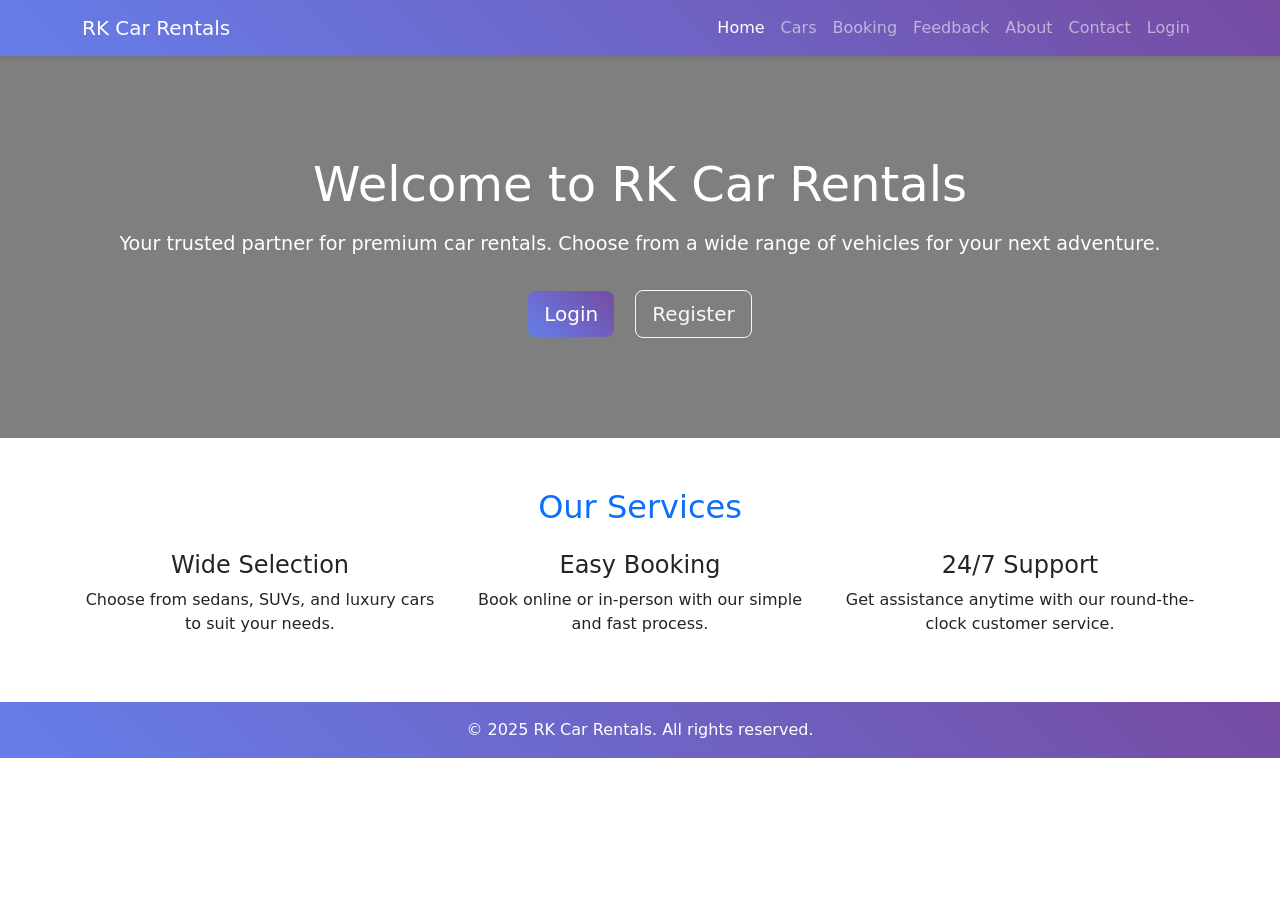
<file: index.html>
<!DOCTYPE html>
<html lang="en">
<head>
  <meta charset="UTF-8" />
  <meta name="viewport" content="width=device-width, initial-scale=1.0"/>
  <title>Home - RK Car Rentals</title>
  <link href="https://cdn.jsdelivr.net/npm/bootstrap@5.3.0/dist/css/bootstrap.min.css" rel="stylesheet">
  <link rel="stylesheet" href="styles.css">
  <style>
    body {
      background-image: url('https://t3.ftcdn.net/jpg/07/80/95/16/360_F_780951672_cJzVeOxybkHkCkFDIOGUAlcq2ADIHVO7.jpg');
      background-size: cover;
      background-position: center;
      background-repeat: no-repeat;
      min-height: 100vh;
    }
    .hero {
      background: rgba(0, 0, 0, 0.5);
      color: white;
      padding: 100px 0;
      text-align: center;
    }
    .hero h1 {
      font-size: 3rem;
      margin-bottom: 1rem;
    }
    .hero p {
      font-size: 1.2rem;
      margin-bottom: 2rem;
    }
    .services {
      padding: 50px 0;
      background: rgba(255, 255, 255, 0.9);
    }
  </style>
</head>
<body>
  <nav class="navbar navbar-expand-lg navbar-dark bg-primary">
    <div class="container">
      <a class="navbar-brand" href="#">RK Car Rentals</a>
      <button class="navbar-toggler" type="button" data-bs-toggle="collapse" data-bs-target="#navbarNav">
        <span class="navbar-toggler-icon"></span>
      </button>
      <div class="collapse navbar-collapse" id="navbarNav">
        <ul class="navbar-nav ms-auto">
          <li class="nav-item"><a class="nav-link active" href="index.html">Home</a></li>
          <li class="nav-item"><a class="nav-link" href="cars.html">Cars</a></li>
          <li class="nav-item"><a class="nav-link" href="booking.html">Booking</a></li>
          <li class="nav-item"><a class="nav-link" href="feedback.html">Feedback</a></li>
          <li class="nav-item"><a class="nav-link" href="about.html">About</a></li>
          <li class="nav-item"><a class="nav-link" href="contact.html">Contact</a></li>
          <li class="nav-item"><a class="nav-link" href="login1.html">Login</a></li>
        </ul>
      </div>
    </div>
  </nav>

  <section class="hero">
    <div class="container">
      <h1>Welcome to RK Car Rentals</h1>
      <p>Your trusted partner for premium car rentals. Choose from a wide range of vehicles for your next adventure.</p>
      <a href="login1.html" class="btn btn-primary btn-lg me-3">Login</a>
      <a href="register.html" class="btn btn-outline-light btn-lg">Register</a>
    </div>
  </section>

  <section class="services">
    <div class="container">
      <h2 class="text-center mb-4 text-primary">Our Services</h2>
      <div class="row">
        <div class="col-md-4 text-center">
          <h4>Wide Selection</h4>
          <p>Choose from sedans, SUVs, and luxury cars to suit your needs.</p>
        </div>
        <div class="col-md-4 text-center">
          <h4>Easy Booking</h4>
          <p>Book online or in-person with our simple and fast process.</p>
        </div>
        <div class="col-md-4 text-center">
          <h4>24/7 Support</h4>
          <p>Get assistance anytime with our round-the-clock customer service.</p>
        </div>
      </div>
    </div>
  </section>

  <footer class="bg-primary text-white text-center py-3">
    © 2025 RK Car Rentals. All rights reserved.
  </footer>

  <script src="https://cdn.jsdelivr.net/npm/bootstrap@5.3.0/dist/js/bootstrap.bundle.min.js"></script>
</body>
</html>
</file>
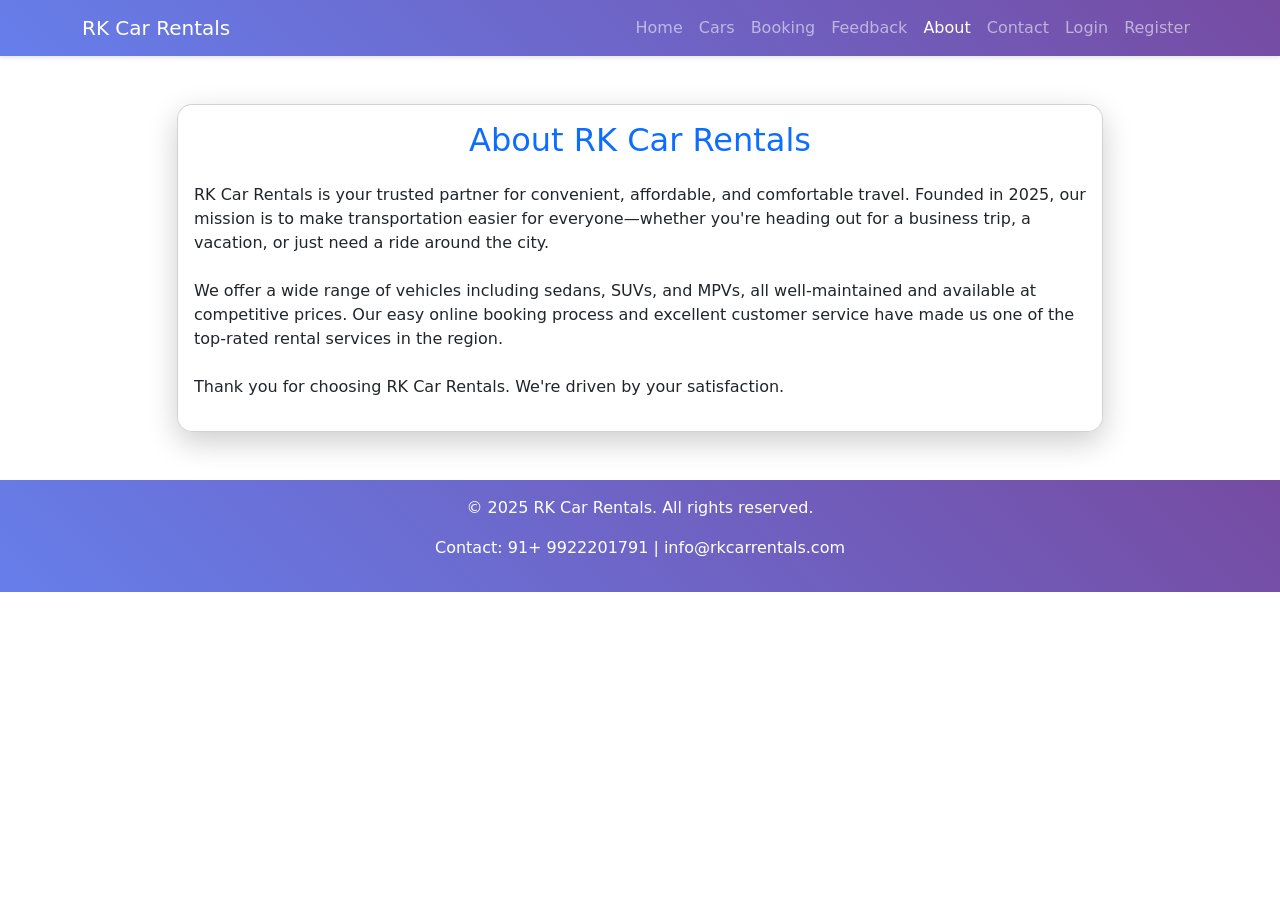
<file: about.html>
<!DOCTYPE html>
<html lang="en">
<head>
  <meta charset="UTF-8" />
  <meta name="viewport" content="width=device-width, initial-scale=1.0"/>
  <title>About Us - RK Car Rentals</title>
  <link href="https://cdn.jsdelivr.net/npm/bootstrap@5.3.0/dist/css/bootstrap.min.css" rel="stylesheet">
  <link rel="stylesheet" href="styles.css">
</head>
<body>
  <nav class="navbar navbar-expand-lg navbar-dark">
    <div class="container">
      <a class="navbar-brand" href="index.html"><i class="fas fa-car"></i> RK Car Rentals</a>
      <button class="navbar-toggler" type="button" data-bs-toggle="collapse" data-bs-target="#navbarNav">
        <span class="navbar-toggler-icon"></span>
      </button>
      <div class="collapse navbar-collapse" id="navbarNav">
        <ul class="navbar-nav ms-auto">
          <li class="nav-item"><a class="nav-link" href="index.html"><i class="fas fa-home"></i> Home</a></li>
          <li class="nav-item"><a class="nav-link" href="cars.html"><i class="fas fa-car"></i> Cars</a></li>
          <li class="nav-item"><a class="nav-link" href="booking.html"><i class="fas fa-calendar-check"></i> Booking</a></li>
          <li class="nav-item"><a class="nav-link" href="feedback.html"><i class="fas fa-comments"></i> Feedback</a></li>
          <li class="nav-item"><a class="nav-link active" href="about.html"><i class="fas fa-info-circle"></i> About</a></li>
          <li class="nav-item"><a class="nav-link" href="contact.html"><i class="fas fa-envelope"></i> Contact</a></li>
          <li class="nav-item"><a class="nav-link" href="login1.html"><i class="fas fa-sign-in-alt"></i> Login</a></li>
          <li class="nav-item"><a class="nav-link" href="register.html"><i class="fas fa-user-plus"></i> Register</a></li>
        </ul>
      </div>
    </div>
  </nav>

  <main class="container mt-5">
    <div class="row justify-content-center">
      <div class="col-md-10">
        <div class="card">
          <div class="card-body">
            <h2 class="card-title text-center mb-4 text-primary">About RK Car Rentals</h2>
            <p class="mb-4">
              RK Car Rentals is your trusted partner for convenient, affordable, and comfortable travel. Founded in 2025, our mission is to make transportation easier for everyone—whether you're heading out for a business trip, a vacation, or just need a ride around the city.
            </p>
            <p class="mb-4">
              We offer a wide range of vehicles including sedans, SUVs, and MPVs, all well-maintained and available at competitive prices. Our easy online booking process and excellent customer service have made us one of the top-rated rental services in the region.
            </p>
            <p>
              Thank you for choosing RK Car Rentals. We're driven by your satisfaction.
            </p>
          </div>
        </div>
      </div>
    </div>
  </main>

  <footer class="bg-primary text-white text-center py-3 mt-5">
    <div class="container">
      <p>&copy; 2025 RK Car Rentals. All rights reserved.</p>
      <p><i class="fas fa-phone"></i> Contact: 91+ 9922201791 | <i class="fas fa-envelope"></i> info@rkcarrentals.com</p>
    </div>
  </footer>

  <script src="https://cdn.jsdelivr.net/npm/bootstrap@5.3.0/dist/js/bootstrap.bundle.min.js"></script>
</body>
</html>
</file>
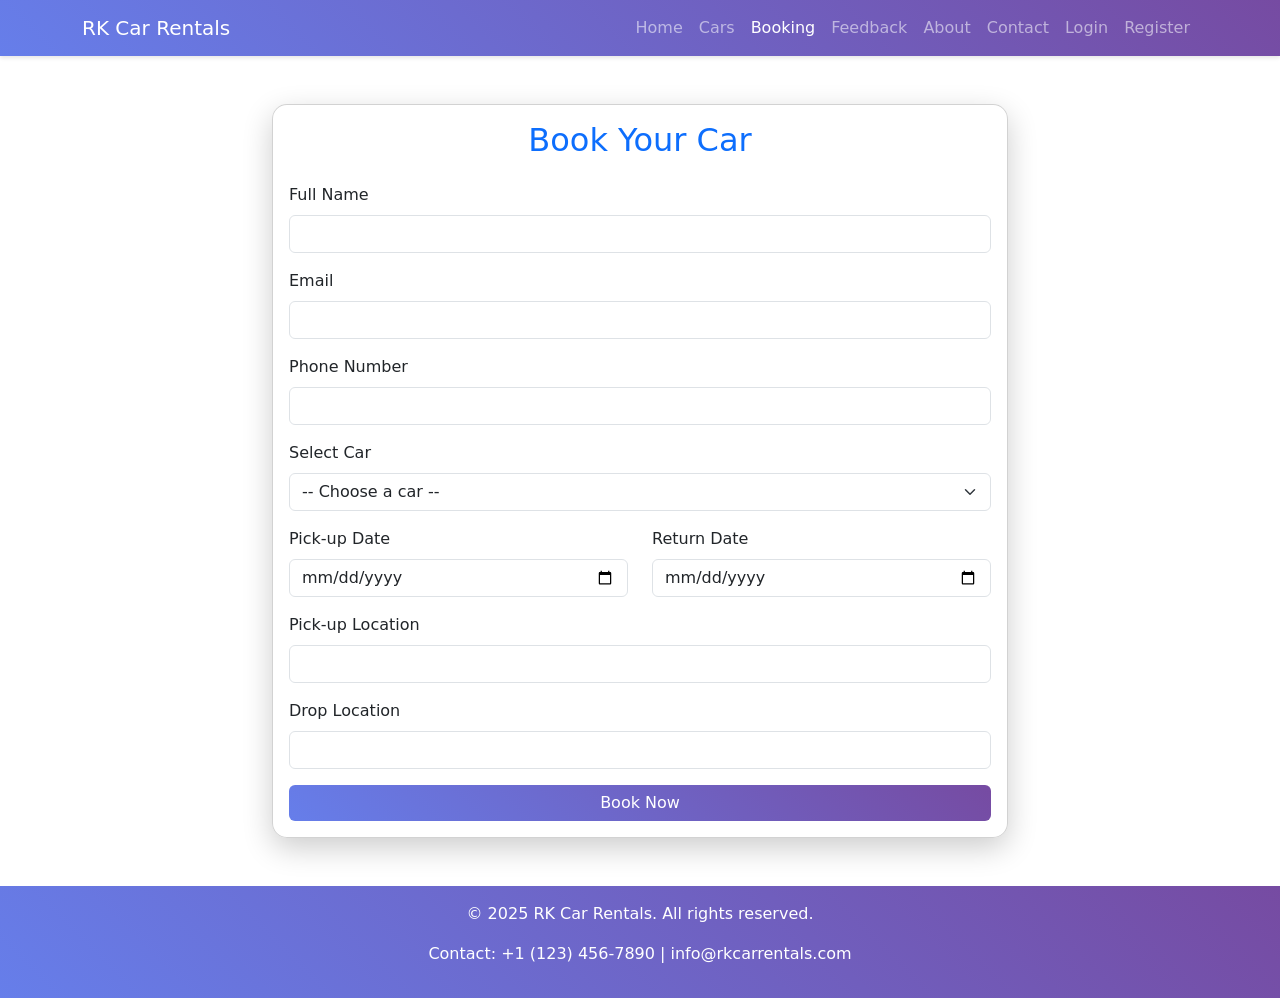
<file: booking.html>
<!DOCTYPE html>
<html lang="en">
<head>
  <meta charset="UTF-8" />
  <meta name="viewport" content="width=device-width, initial-scale=1.0"/>
  <title>Booking - RK Car Rentals</title>
  <link href="https://cdn.jsdelivr.net/npm/bootstrap@5.3.0/dist/css/bootstrap.min.css" rel="stylesheet">
  <link rel="stylesheet" href="styles.css">
</head>
<body>
  <nav class="navbar navbar-expand-lg navbar-dark">
    <div class="container">
      <a class="navbar-brand" href="index.html"><i class="fas fa-car"></i> RK Car Rentals</a>
      <button class="navbar-toggler" type="button" data-bs-toggle="collapse" data-bs-target="#navbarNav">
        <span class="navbar-toggler-icon"></span>
      </button>
      <div class="collapse navbar-collapse" id="navbarNav">
        <ul class="navbar-nav ms-auto">
          <li class="nav-item"><a class="nav-link" href="index.html"><i class="fas fa-home"></i> Home</a></li>
          <li class="nav-item"><a class="nav-link" href="cars.html"><i class="fas fa-car"></i> Cars</a></li>
          <li class="nav-item"><a class="nav-link active" href="booking.html"><i class="fas fa-calendar-check"></i> Booking</a></li>
          <li class="nav-item"><a class="nav-link" href="feedback.html"><i class="fas fa-comments"></i> Feedback</a></li>
          <li class="nav-item"><a class="nav-link" href="about.html"><i class="fas fa-info-circle"></i> About</a></li>
          <li class="nav-item"><a class="nav-link" href="contact.html"><i class="fas fa-envelope"></i> Contact</a></li>
          <li class="nav-item"><a class="nav-link" href="login1.html"><i class="fas fa-sign-in-alt"></i> Login</a></li>
          <li class="nav-item"><a class="nav-link" href="register.html"><i class="fas fa-user-plus"></i> Register</a></li>
        </ul>
      </div>
    </div>
  </nav>

  <main class="container mt-5">
    <div class="row justify-content-center">
      <div class="col-md-8">
        <div class="card">
          <div class="card-body">
            <h2 class="card-title text-center mb-4 text-primary">Book Your Car</h2>
            <form action="booking.php" method="post">
              <div class="mb-3">
                <label for="name" class="form-label">Full Name</label>
                <input type="text" id="name" name="name" class="form-control" required>
              </div>
              <div class="mb-3">
                <label for="email" class="form-label">Email</label>
                <input type="email" id="email" name="email" class="form-control" required>
              </div>
              <div class="mb-3">
                <label for="phone" class="form-label">Phone Number</label>
                <input type="tel" id="phone" name="phone" class="form-control" required>
              </div>
              <div class="mb-3">
                <label for="car" class="form-label">Select Car</label>
                <select id="car" name="car" class="form-select" required>
                  <option value="">-- Choose a car --</option>
                  <option value="swift">Maruti Swift</option>
                  <option value="innova">Toyota Innova</option>
                  <option value="ertiga">Suzuki Ertiga</option>
                  <option value="xuv500">Mahindra XUV500</option>
                </select>
              </div>
              <div class="row">
                <div class="col-md-6 mb-3">
                  <label for="pickup_date" class="form-label">Pick-up Date</label>
                  <input type="date" id="pickup_date" name="pickup_date" class="form-control" required>
                </div>
                <div class="col-md-6 mb-3">
                  <label for="return_date" class="form-label">Return Date</label>
                  <input type="date" id="return_date" name="return_date" class="form-control" required>
                </div>
              </div>
              <div class="mb-3">
                <label for="pickup_location" class="form-label">Pick-up Location</label>
                <input type="text" id="pickup_location" name="pickup_location" class="form-control" required>
              </div>
              <div class="mb-3">
                <label for="drop_location" class="form-label">Drop Location</label>
                <input type="text" id="drop_location" name="drop_location" class="form-control" required>
              </div>
              <button type="submit" class="btn btn-primary w-100">Book Now</button>
            </form>
          </div>
        </div>
      </div>
    </div>
  </main>

  <footer class="bg-primary text-white text-center py-3 mt-5">
    <div class="container">
      <p>&copy; 2025 RK Car Rentals. All rights reserved.</p>
      <p><i class="fas fa-phone"></i> Contact: +1 (123) 456-7890 | <i class="fas fa-envelope"></i> info@rkcarrentals.com</p>
    </div>
  </footer>

  <script src="https://cdn.jsdelivr.net/npm/bootstrap@5.3.0/dist/js/bootstrap.bundle.min.js"></script>
</body>
</html>
</file>
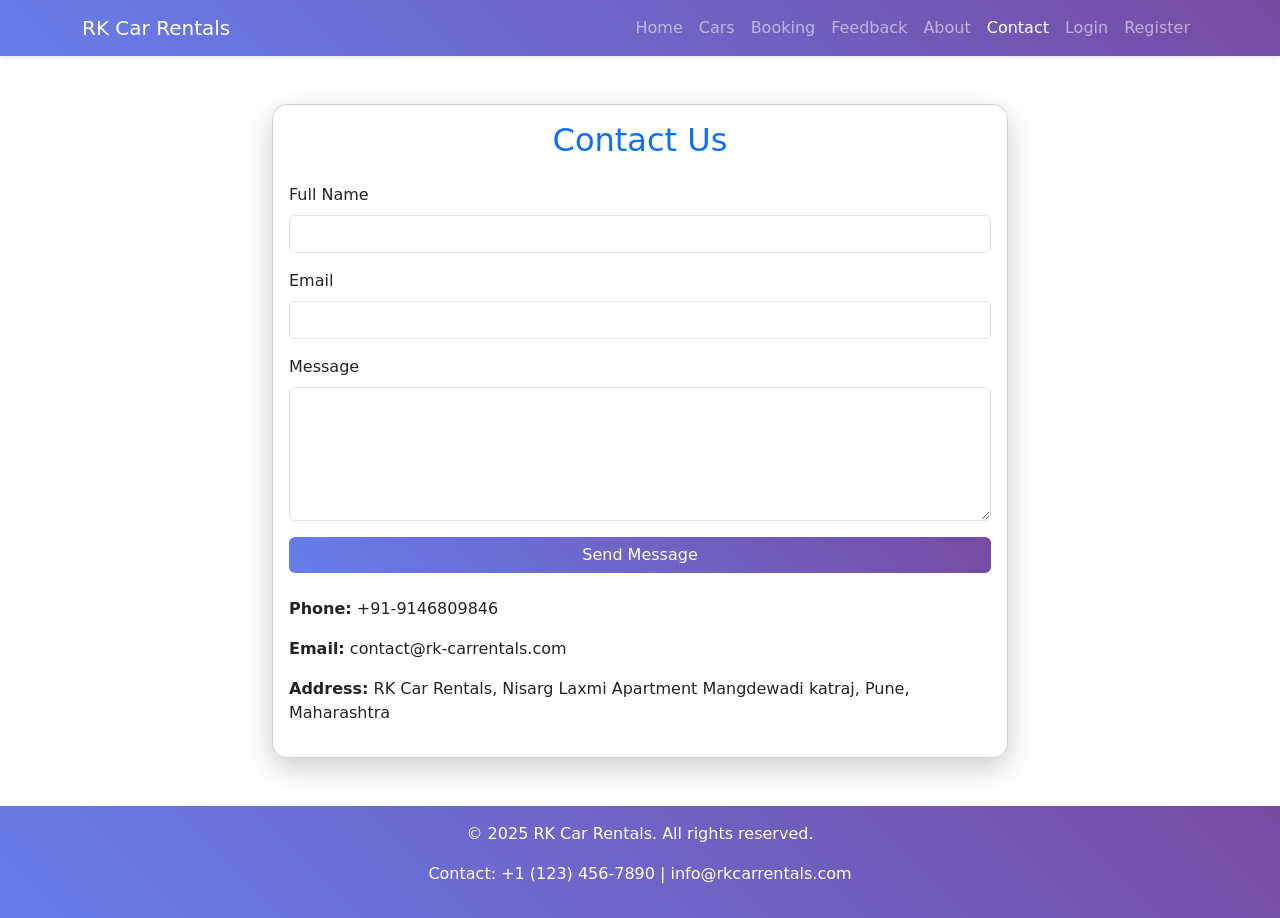
<file: contact.html>
<!DOCTYPE html>
<html lang="en">
<head>
  <meta charset="UTF-8" />
  <meta name="viewport" content="width=device-width, initial-scale=1.0"/>
  <title>Contact Us - RK Car Rentals</title>
  <link href="https://cdn.jsdelivr.net/npm/bootstrap@5.3.0/dist/css/bootstrap.min.css" rel="stylesheet">
  <link rel="stylesheet" href="styles.css">
</head>
<body>
  <nav class="navbar navbar-expand-lg navbar-dark">
    <div class="container">
      <a class="navbar-brand" href="index.html"><i class="fas fa-car"></i> RK Car Rentals</a>
      <button class="navbar-toggler" type="button" data-bs-toggle="collapse" data-bs-target="#navbarNav">
        <span class="navbar-toggler-icon"></span>
      </button>
      <div class="collapse navbar-collapse" id="navbarNav">
        <ul class="navbar-nav ms-auto">
          <li class="nav-item"><a class="nav-link" href="index.html"><i class="fas fa-home"></i> Home</a></li>
          <li class="nav-item"><a class="nav-link" href="cars.html"><i class="fas fa-car"></i> Cars</a></li>
          <li class="nav-item"><a class="nav-link" href="booking.html"><i class="fas fa-calendar-check"></i> Booking</a></li>
          <li class="nav-item"><a class="nav-link" href="feedback.html"><i class="fas fa-comments"></i> Feedback</a></li>
          <li class="nav-item"><a class="nav-link" href="about.html"><i class="fas fa-info-circle"></i> About</a></li>
          <li class="nav-item"><a class="nav-link active" href="contact.html"><i class="fas fa-envelope"></i> Contact</a></li>
          <li class="nav-item"><a class="nav-link" href="login1.html"><i class="fas fa-sign-in-alt"></i> Login</a></li>
          <li class="nav-item"><a class="nav-link" href="register.html"><i class="fas fa-user-plus"></i> Register</a></li>
        </ul>
      </div>
    </div>
  </nav>

  <main class="container mt-5">
    <div class="row justify-content-center">
      <div class="col-md-8">
        <div class="card">
          <div class="card-body">
            <h2 class="card-title text-center mb-4 text-primary">Contact Us</h2>
            <form action="contact.php" method="post">
              <div class="mb-3">
                <label for="name" class="form-label">Full Name</label>
                <input type="text" id="name" name="name" class="form-control" required>
              </div>
              <div class="mb-3">
                <label for="email" class="form-label">Email</label>
                <input type="email" id="email" name="email" class="form-control" required>
              </div>
              <div class="mb-3">
                <label for="message" class="form-label">Message</label>
                <textarea id="message" name="message" rows="5" class="form-control" required></textarea>
              </div>
              <button type="submit" class="btn btn-primary w-100">Send Message</button>
            </form>

            <div class="mt-4">
              <p><i class="fas fa-phone"></i> <strong>Phone:</strong> +91-9146809846</p>
              <p><i class="fas fa-envelope"></i> <strong>Email:</strong> contact@rk-carrentals.com</p>
              <p><i class="fas fa-map-marker-alt"></i> <strong>Address:</strong> RK Car Rentals, Nisarg Laxmi Apartment Mangdewadi katraj, Pune, Maharashtra</p>
            </div>
          </div>
        </div>
      </div>
    </div>
  </main>

  <footer class="bg-primary text-white text-center py-3 mt-5">
    <div class="container">
      <p>&copy; 2025 RK Car Rentals. All rights reserved.</p>
      <p><i class="fas fa-phone"></i> Contact: +1 (123) 456-7890 | <i class="fas fa-envelope"></i> info@rkcarrentals.com</p>
    </div>
  </footer>

  <script src="https://cdn.jsdelivr.net/npm/bootstrap@5.3.0/dist/js/bootstrap.bundle.min.js"></script>
</body>
</html>
</file>
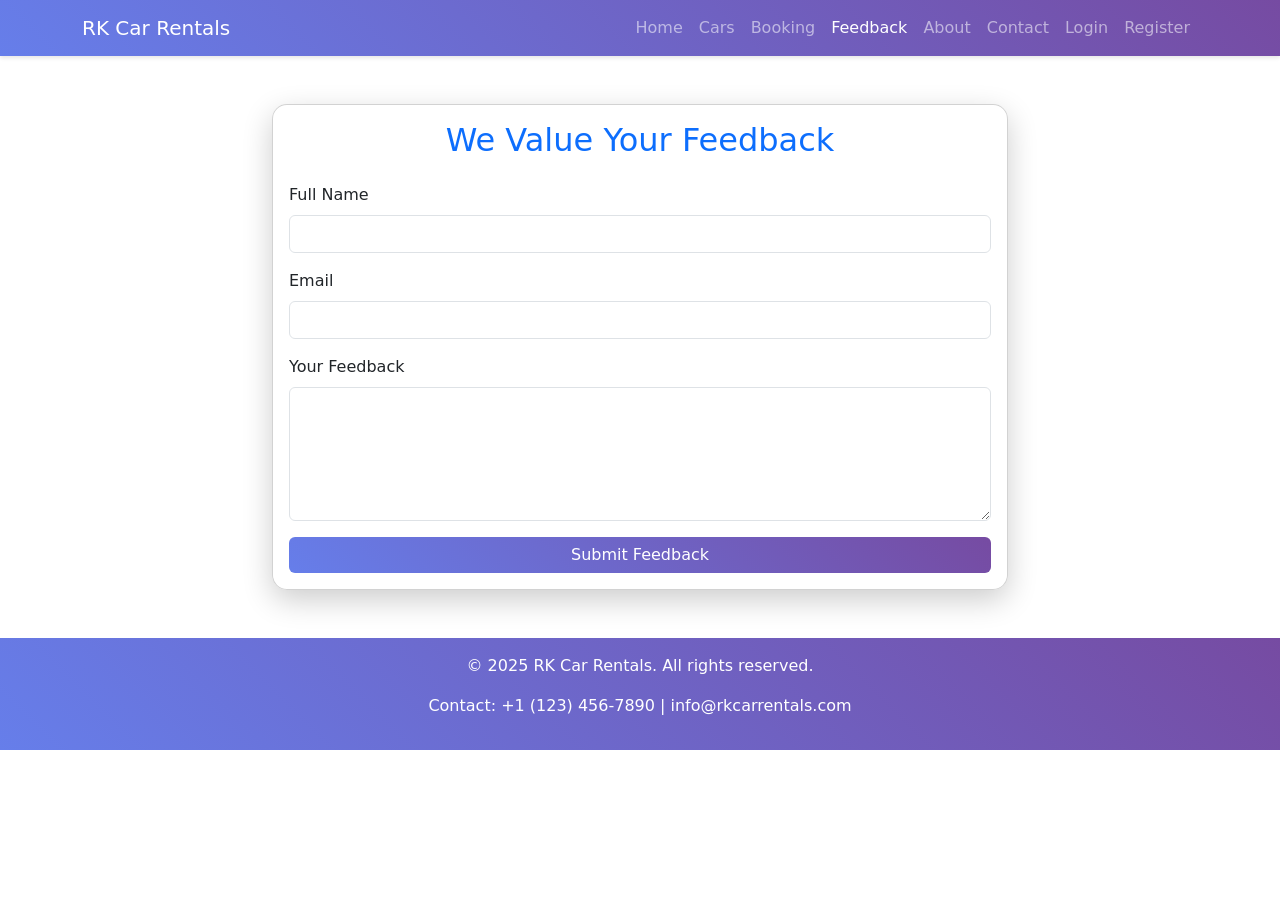
<file: feedback.html>
<!DOCTYPE html>
<html lang="en">
<head>
  <meta charset="UTF-8" />
  <meta name="viewport" content="width=device-width, initial-scale=1.0"/>
  <title>Feedback - RK Car Rentals</title>
  <link href="https://cdn.jsdelivr.net/npm/bootstrap@5.3.0/dist/css/bootstrap.min.css" rel="stylesheet">
  <link rel="stylesheet" href="styles.css">
</head>
<body>
  <nav class="navbar navbar-expand-lg navbar-dark">
    <div class="container">
      <a class="navbar-brand" href="index.html"><i class="fas fa-car"></i> RK Car Rentals</a>
      <button class="navbar-toggler" type="button" data-bs-toggle="collapse" data-bs-target="#navbarNav">
        <span class="navbar-toggler-icon"></span>
      </button>
      <div class="collapse navbar-collapse" id="navbarNav">
        <ul class="navbar-nav ms-auto">
          <li class="nav-item"><a class="nav-link" href="index.html"><i class="fas fa-home"></i> Home</a></li>
          <li class="nav-item"><a class="nav-link" href="cars.html"><i class="fas fa-car"></i> Cars</a></li>
          <li class="nav-item"><a class="nav-link" href="booking.html"><i class="fas fa-calendar-check"></i> Booking</a></li>
          <li class="nav-item"><a class="nav-link active" href="feedback.html"><i class="fas fa-comments"></i> Feedback</a></li>
          <li class="nav-item"><a class="nav-link" href="about.html"><i class="fas fa-info-circle"></i> About</a></li>
          <li class="nav-item"><a class="nav-link" href="contact.html"><i class="fas fa-envelope"></i> Contact</a></li>
          <li class="nav-item"><a class="nav-link" href="login1.html"><i class="fas fa-sign-in-alt"></i> Login</a></li>
          <li class="nav-item"><a class="nav-link" href="register.html"><i class="fas fa-user-plus"></i> Register</a></li>
        </ul>
      </div>
    </div>
  </nav>

  <main class="container mt-5">
    <div class="row justify-content-center">
      <div class="col-md-8">
        <div class="card">
          <div class="card-body">
            <h2 class="card-title text-center mb-4 text-primary">We Value Your Feedback</h2>
            <form action="feedback.php" method="post">
              <div class="mb-3">
                <label for="name" class="form-label">Full Name</label>
                <input type="text" id="name" name="name" class="form-control" required>
              </div>
              <div class="mb-3">
                <label for="email" class="form-label">Email</label>
                <input type="email" id="email" name="email" class="form-control" required>
              </div>
              <div class="mb-3">
                <label for="feedback" class="form-label">Your Feedback</label>
                <textarea id="feedback" name="feedback" rows="5" class="form-control" required></textarea>
              </div>
              <button type="submit" class="btn btn-primary w-100">Submit Feedback</button>
            </form>
          </div>
        </div>
      </div>
    </div>
  </main>

  <footer class="bg-primary text-white text-center py-3 mt-5">
    <div class="container">
      <p>&copy; 2025 RK Car Rentals. All rights reserved.</p>
      <p><i class="fas fa-phone"></i> Contact: +1 (123) 456-7890 | <i class="fas fa-envelope"></i> info@rkcarrentals.com</p>
    </div>
  </footer>

  <script src="https://cdn.jsdelivr.net/npm/bootstrap@5.3.0/dist/js/bootstrap.bundle.min.js"></script>
</body>
</html>
</file>
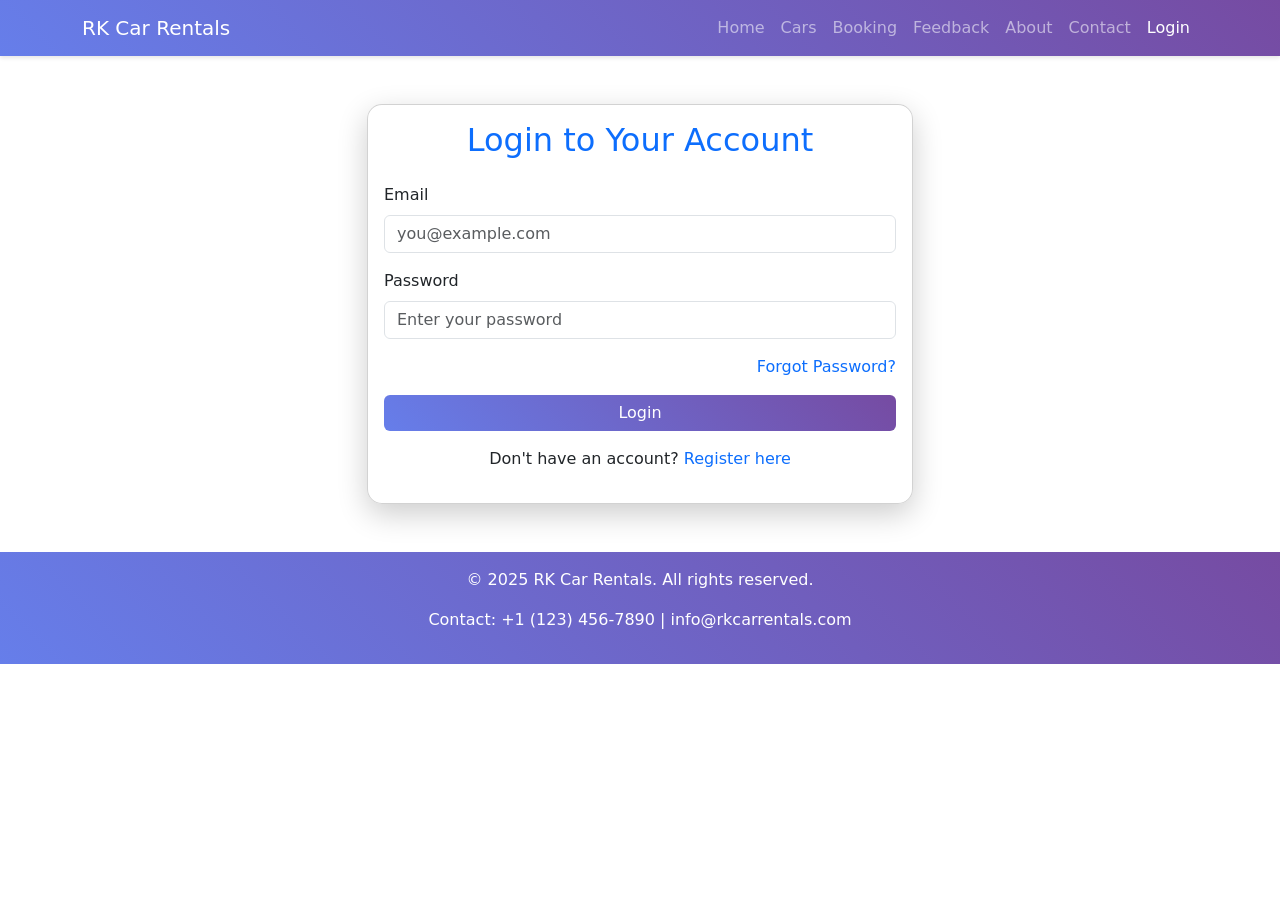
<file: login.html>
<!DOCTYPE html>
<html lang="en">
<head>
  <meta charset="UTF-8" />
  <meta name="viewport" content="width=device-width, initial-scale=1.0"/>
  <title>Login - RK Car Rentals</title>
  <link href="https://cdn.jsdelivr.net/npm/bootstrap@5.3.0/dist/css/bootstrap.min.css" rel="stylesheet">
  <link rel="stylesheet" href="styles.css">
</head>
<body>
  <nav class="navbar navbar-expand-lg navbar-dark">
    <div class="container">
      <a class="navbar-brand" href="index.html"><i class="fas fa-car"></i> RK Car Rentals</a>
      <button class="navbar-toggler" type="button" data-bs-toggle="collapse" data-bs-target="#navbarNav">
        <span class="navbar-toggler-icon"></span>
      </button>
      <div class="collapse navbar-collapse" id="navbarNav">
        <ul class="navbar-nav ms-auto">
          <li class="nav-item"><a class="nav-link" href="index.html"><i class="fas fa-home"></i> Home</a></li>
          <li class="nav-item"><a class="nav-link" href="cars.html"><i class="fas fa-car"></i> Cars</a></li>
          <li class="nav-item"><a class="nav-link" href="booking.html"><i class="fas fa-calendar-check"></i> Booking</a></li>
          <li class="nav-item"><a class="nav-link" href="feedback.html"><i class="fas fa-comments"></i> Feedback</a></li>
          <li class="nav-item"><a class="nav-link" href="about.html"><i class="fas fa-info-circle"></i> About</a></li>
          <li class="nav-item"><a class="nav-link" href="contact.html"><i class="fas fa-envelope"></i> Contact</a></li>
          <li class="nav-item"><a class="nav-link active" href="login.html"><i class="fas fa-sign-in-alt"></i> Login</a></li>
        </ul>
      </div>
    </div>
  </nav>

  <main class="container mt-5">
    <div class="row justify-content-center">
      <div class="col-md-6">
        <div class="card">
          <div class="card-body">
            <h2 class="card-title text-center mb-4 text-primary">Login to Your Account</h2>
            <form action="dashboard.html" method="post">
              <div class="mb-3">
                <label for="email" class="form-label">Email</label>
                <input type="email" id="email" name="email" class="form-control" required placeholder="you@example.com">
              </div>
              <div class="mb-3">
                <label for="password" class="form-label">Password</label>
                <input type="password" id="password" name="password" class="form-control" required placeholder="Enter your password">
              </div>
              <div class="mb-3 text-end">
                <a href="#" class="text-decoration-none">Forgot Password?</a>
              </div>
              <button type="submit" class="btn btn-primary w-100">Login</button>
            </form>
            <div class="mt-3 text-center">
              <p>Don't have an account? <a href="#" class="text-decoration-none" data-bs-toggle="modal" data-bs-target="#registerModal">Register here</a></p>
            </div>

            <!-- Registration Modal -->
            <div class="modal fade" id="registerModal" tabindex="-1" aria-labelledby="registerModalLabel" aria-hidden="true">
              <div class="modal-dialog">
                <div class="modal-content">
                  <div class="modal-header">
                    <h5 class="modal-title" id="registerModalLabel">Register New Account</h5>
                    <button type="button" class="btn-close" data-bs-dismiss="modal" aria-label="Close"></button>
                  </div>
                  <div class="modal-body">
                    <form>
                      <div class="mb-3">
                        <label for="reg-name" class="form-label">Full Name</label>
                        <input type="text" id="reg-name" class="form-control" required>
                      </div>
                      <div class="mb-3">
                        <label for="reg-email" class="form-label">Email</label>
                        <input type="email" id="reg-email" class="form-control" required>
                      </div>
                      <div class="mb-3">
                        <label for="reg-password" class="form-label">Password</label>
                        <input type="password" id="reg-password" class="form-control" required>
                      </div>
                      <div class="mb-3">
                        <label for="reg-confirm-password" class="form-label">Confirm Password</label>
                        <input type="password" id="reg-confirm-password" class="form-control" required>
                      </div>
                      <button type="submit" class="btn btn-primary w-100">Register</button>
                    </form>
                  </div>
                </div>
              </div>
            </div>
          </div>
        </div>
      </div>
    </div>
  </main>

  <footer class="bg-primary text-white text-center py-3 mt-5">
    <div class="container">
      <p>&copy; 2025 RK Car Rentals. All rights reserved.</p>
      <p><i class="fas fa-phone"></i> Contact: +1 (123) 456-7890 | <i class="fas fa-envelope"></i> info@rkcarrentals.com</p>
    </div>
  </footer>

  <script src="https://cdn.jsdelivr.net/npm/bootstrap@5.3.0/dist/js/bootstrap.bundle.min.js"></script>
</body>
</html>
</file>
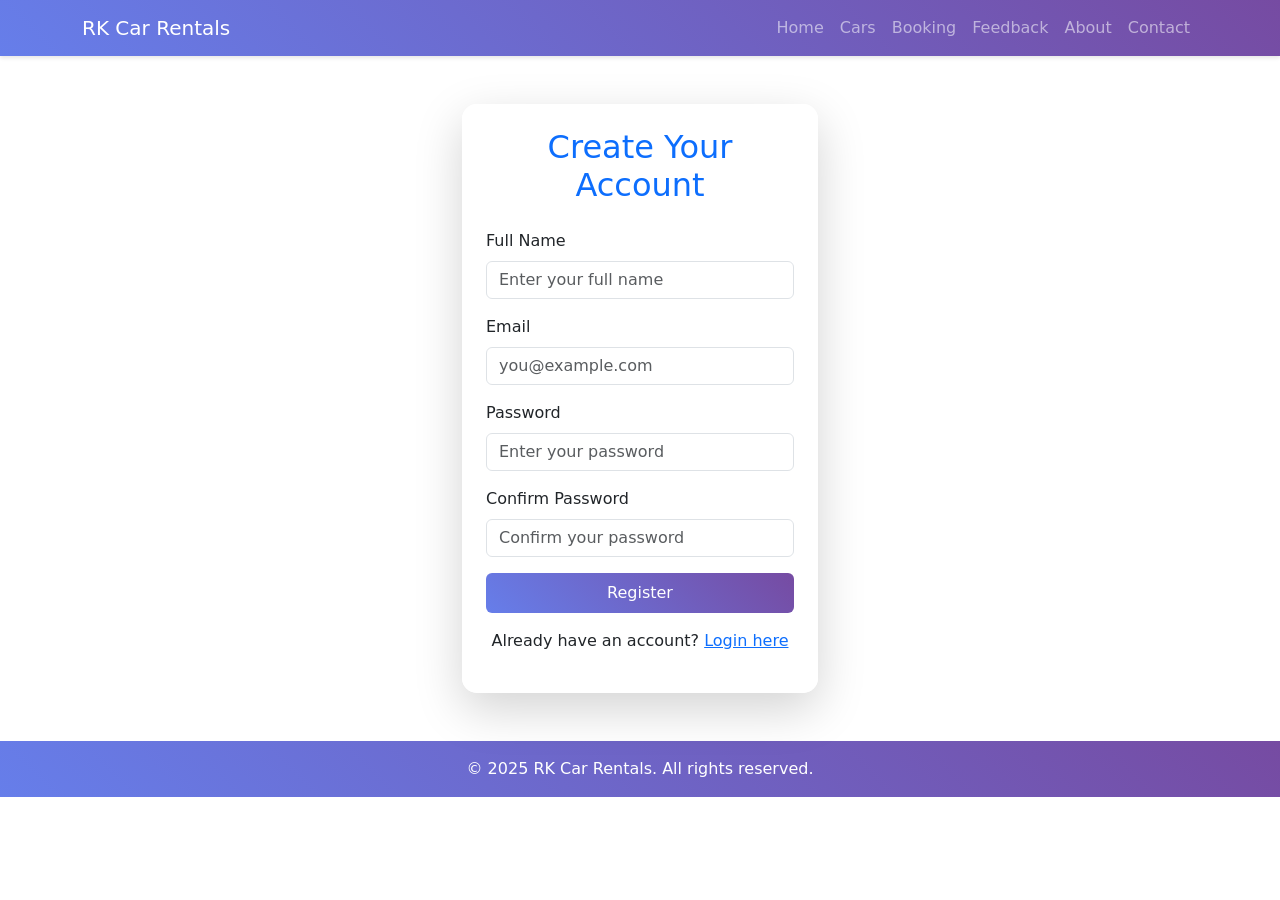
<file: register.html>
<!DOCTYPE html>
<html lang="en">
<head>
  <meta charset="UTF-8" />
  <meta name="viewport" content="width=device-width, initial-scale=1.0"/>
  <title>Register - RK Car Rentals</title>
  <link href="https://cdn.jsdelivr.net/npm/bootstrap@5.3.0/dist/css/bootstrap.min.css" rel="stylesheet">
  <link rel="stylesheet" href="styles.css">
  <style>
    body {
      background-image: url('https://t3.ftcdn.net/jpg/07/80/95/16/360_F_780951672_cJzVeOxybkHkCkFDIOGUAlcq2ADIHVO7.jpg');
      background-size: cover;
      background-position: center;
      background-repeat: no-repeat;
      min-height: 100vh;
    }
  </style>
</head>
<body>
  <nav class="navbar navbar-expand-lg navbar-dark bg-primary">
    <div class="container">
      <a class="navbar-brand" href="#">RK Car Rentals</a>
      <button class="navbar-toggler" type="button" data-bs-toggle="collapse" data-bs-target="#navbarNav">
        <span class="navbar-toggler-icon"></span>
      </button>
      <div class="collapse navbar-collapse" id="navbarNav">
        <ul class="navbar-nav ms-auto">
          <li class="nav-item"><a class="nav-link" href="index.html">Home</a></li>
          <li class="nav-item"><a class="nav-link" href="cars.html">Cars</a></li>
          <li class="nav-item"><a class="nav-link" href="booking.html">Booking</a></li>
          <li class="nav-item"><a class="nav-link" href="feedback.html">Feedback</a></li>
          <li class="nav-item"><a class="nav-link" href="about.html">About</a></li>
          <li class="nav-item"><a class="nav-link" href="contact.html">Contact</a></li>
        </ul>
      </div>
    </div>
  </nav>

  <div class="container mt-5">
    <div class="row justify-content-center">
      <div class="col-md-6 col-lg-4">
        <div class="card shadow-lg border-0 rounded-3">
          <div class="card-body p-4">
            <h2 class="card-title text-center mb-4 text-primary">Create Your Account</h2>
            <form action="register.php" method="post">
              <div class="mb-3">
                <label for="name" class="form-label">Full Name</label>
                <input type="text" id="name" name="name" class="form-control" required placeholder="Enter your full name">
              </div>
              <div class="mb-3">
                <label for="email" class="form-label">Email</label>
                <input type="email" id="email" name="email" class="form-control" required placeholder="you@example.com">
              </div>
              <div class="mb-3">
                <label for="password" class="form-label">Password</label>
                <input type="password" id="password" name="password" class="form-control" required placeholder="Enter your password">
              </div>
              <div class="mb-3">
                <label for="confirm-password" class="form-label">Confirm Password</label>
                <input type="password" id="confirm-password" name="confirm_password" class="form-control" required placeholder="Confirm your password">
              </div>
              <button type="submit" class="btn btn-primary w-100 py-2">Register</button>
            </form>
            <p class="text-center mt-3">Already have an account? <a href="login1.html" class="text-primary">Login here</a></p>
          </div>
        </div>
      </div>
    </div>
  </div>

  <footer class="bg-primary text-white text-center py-3 mt-5">
    © 2025 RK Car Rentals. All rights reserved.
  </footer>

  <script src="https://cdn.jsdelivr.net/npm/bootstrap@5.3.0/dist/js/bootstrap.bundle.min.js"></script>
</body>
</html>
</file>
<file: styles.css>
/* Custom styles for attractiveness and responsiveness */

.navbar {
  background: linear-gradient(45deg, #667eea, #764ba2) !important;
  box-shadow: 0 2px 4px rgba(0,0,0,0.1);
}

.card {
  background: rgba(255, 255, 255, 0.95);
  backdrop-filter: blur(10px);
  border-radius: 15px !important;
  box-shadow: 0 10px 30px rgba(0,0,0,0.2);
}

.btn-primary {
  background: linear-gradient(45deg, #667eea, #764ba2);
  border: none;
  transition: all 0.3s ease;
}

.btn-primary:hover {
  background: linear-gradient(45deg, #764ba2, #667eea);
  transform: translateY(-2px);
  box-shadow: 0 5px 15px rgba(0,0,0,0.2);
}

footer {
  background: linear-gradient(45deg, #667eea, #764ba2) !important;
}

@media (max-width: 768px) {
  .container {
    padding: 0 15px;
  }
  .card {
    margin: 1rem 0;
  }
}
</file>
